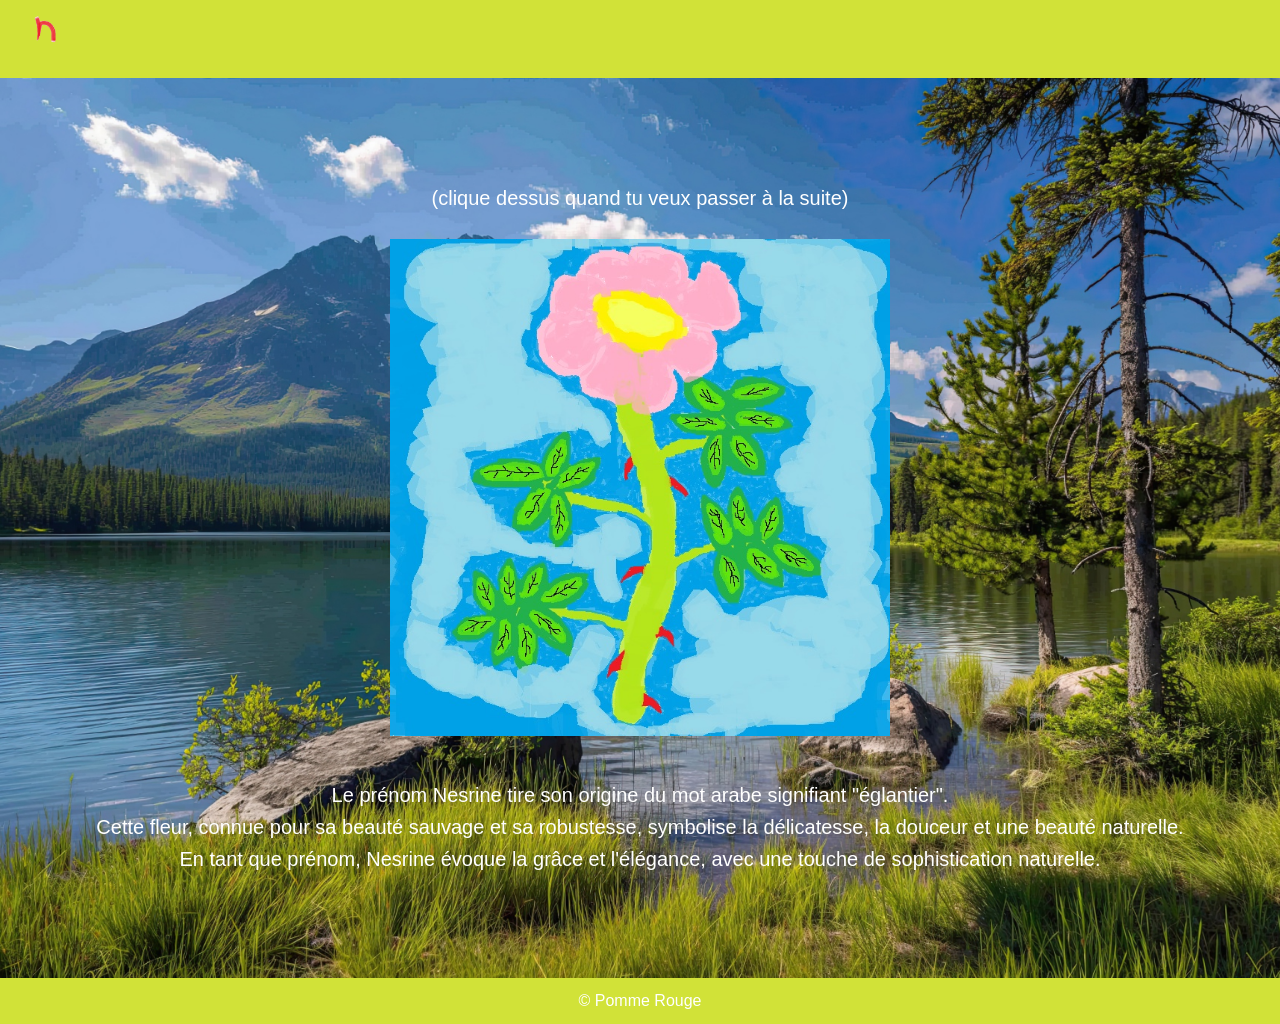
<file: index.html>
<!DOCTYPE html>
<html lang="fr">
<head>
    <meta charset="UTF-8">
    <meta name="viewport" content="width=device-width, initial-scale=1.0">
    <meta name="description" content="Pomme Rouge">
    <title>Pomme Rouge</title>
    <link rel="stylesheet" href="style.css">
</head>
<body>
    <!-- En-tête du site -->
    <header>
        <div class="logo">
            <h1><img src="images/n.png" width="50" height="50"></h1>
        </div>
    </header>

    <!-- Section d'accueil -->
    <section id="accueil" class="hero">
        <div>
            <p>(clique dessus quand tu veux passer à la suite)</p>
            <br>
            <h2><a href="chat.html"><img src="images/eglantier.jpg" class="eglantier-img"></a></h2>
            <br>
            <p>Le prénom Nesrine tire son origine du mot arabe signifiant "églantier". 
                <br>Cette fleur, connue pour sa beauté sauvage et sa robustesse, symbolise la délicatesse, la douceur et une beauté naturelle. 
                <br>En tant que prénom, Nesrine évoque la grâce et l'élégance, avec une touche de sophistication naturelle.</p>
        </div>
    </section>

    <!-- Pied de page -->
    <footer>
        <p>&copy; Pomme Rouge</p>
    </footer>
</body>
</html>
</file>
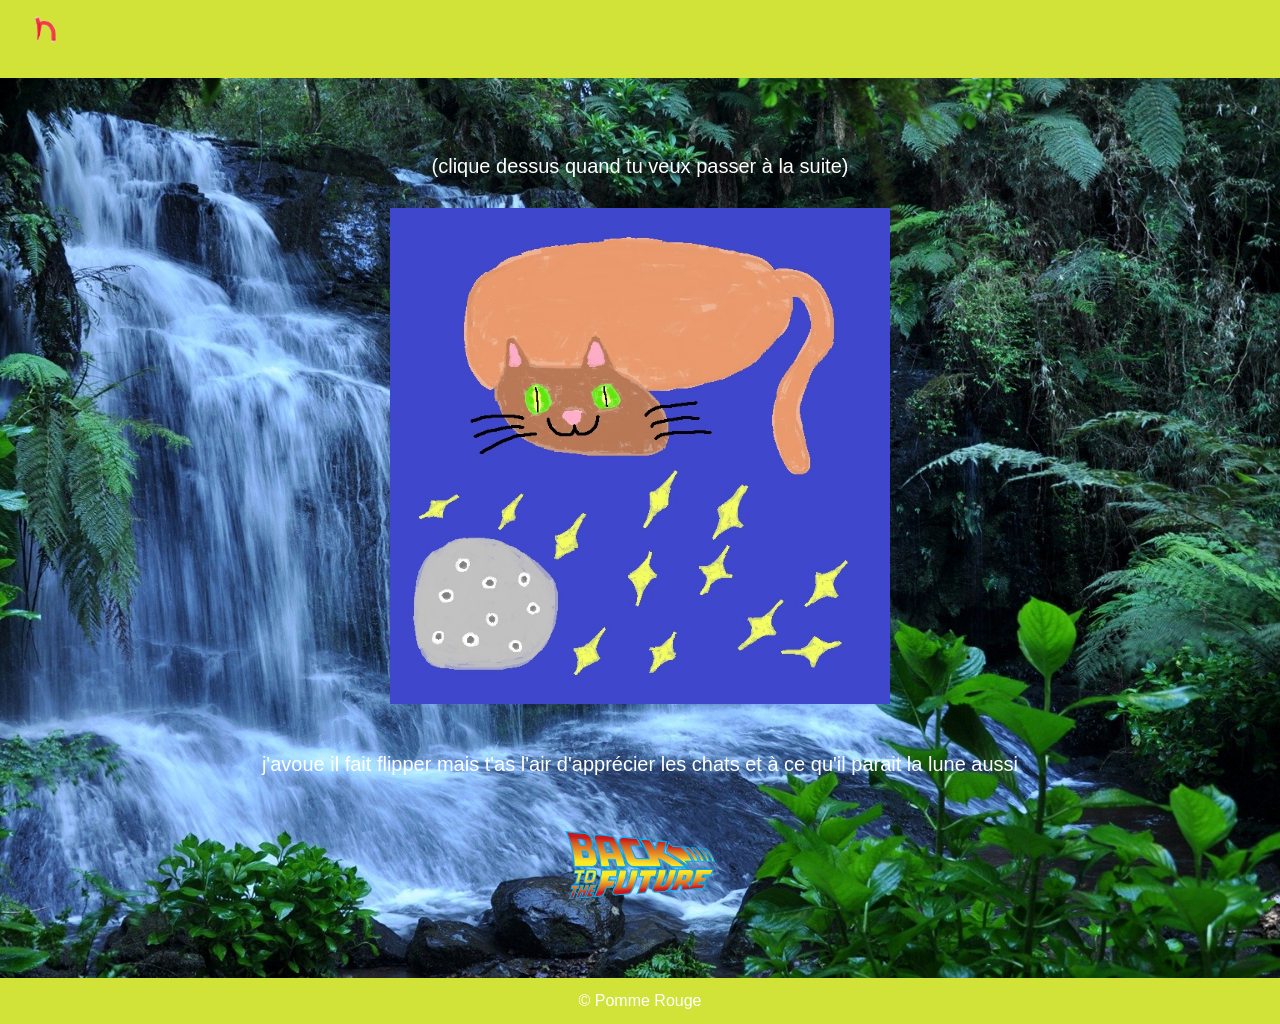
<file: chat.html>
<!DOCTYPE html>
<html lang="fr">
<head>
    <meta charset="UTF-8">
    <meta name="viewport" content="width=device-width, initial-scale=1.0">
    <meta name="description" content="Pomme Rouge">
    <title>Pomme Rouge</title>
    <link rel="stylesheet" href="style1.css">
</head>
<body>
    <!-- En-tête du site -->
    <header>
        <div class="logo">
            <h1><img src="images/n.png" width="50" height="50"></h1>
        </div>
    </header>

    <!-- Section d'accueil -->
    <section id="accueil" class="hero">
        <div>
            <p>(clique dessus quand tu veux passer à la suite)</p>
            <br>
            <h2><a href="noixbresil.html"><img src="images/chat.jpg" class="chat-img"></a></h2>
            <br>
            <p>j'avoue il fait flipper mais t'as l'air d'apprécier les chats et à ce qu'il parait la lune aussi</p>
            <br>
            <br>
            <a href="index.html"><img src="images/Back_to_the_Future_film_series_logo.png" class="logo-back"></a>
        </div>
    </section>

    <!-- Pied de page -->
    <footer>
        <p>&copy; Pomme Rouge</p>
    </footer>
</body>
</html>
</file>
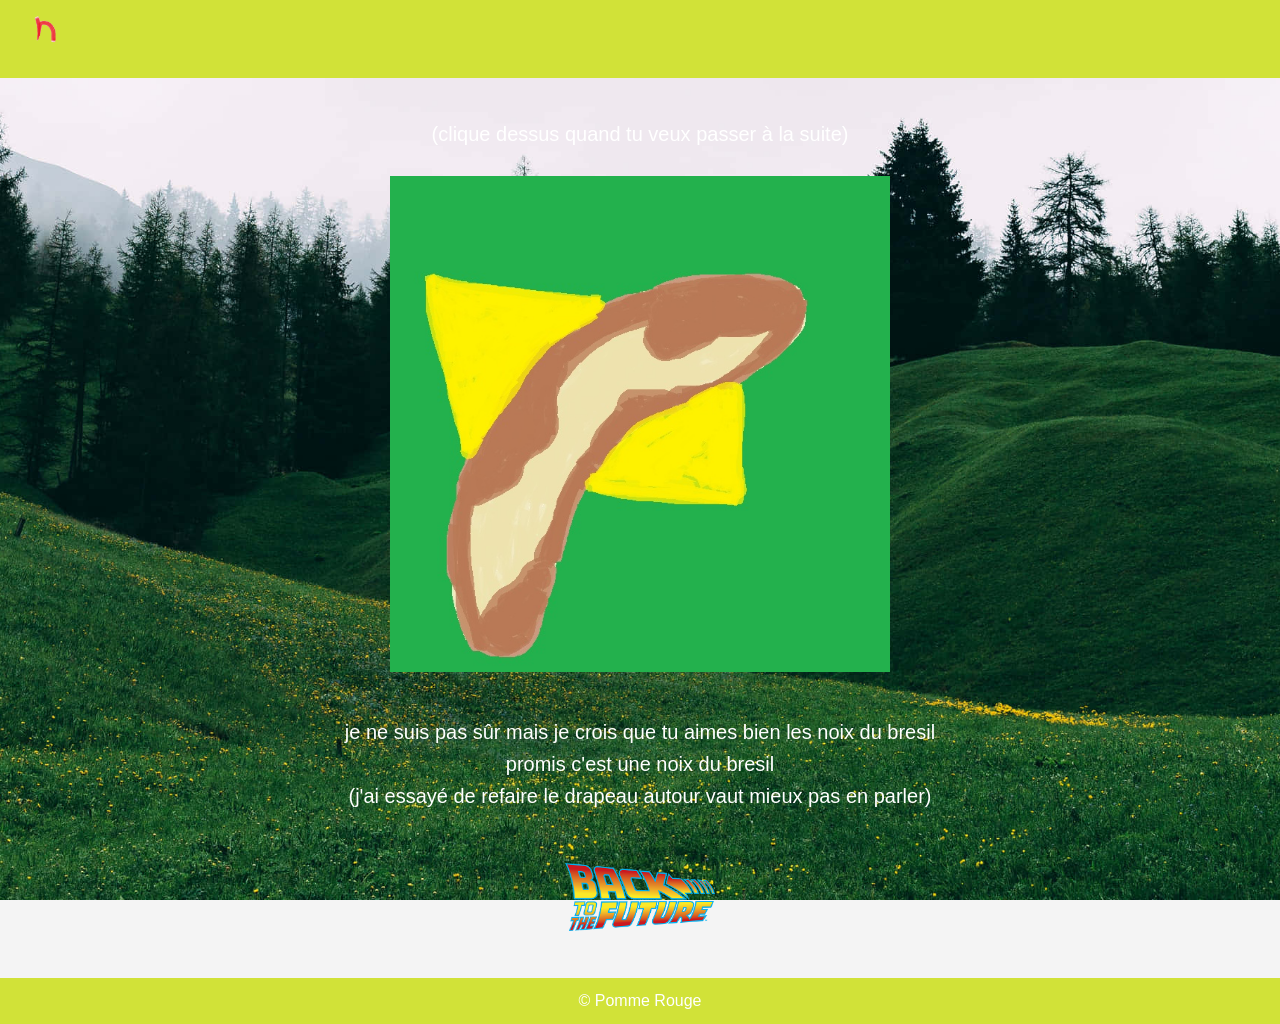
<file: noixbresil.html>
<!DOCTYPE html>
<html lang="fr">
<head>
    <meta charset="UTF-8">
    <meta name="viewport" content="width=device-width, initial-scale=1.0">
    <meta name="description" content="Pomme Rouge">
    <title>Pomme Rouge</title>
    <link rel="stylesheet" href="style2.css">
</head>
<body>
    <!-- En-tête du site -->
    <header>
        <div class="logo">
            <h1><img src="images/n.png" width="50" height="50"></h1>
        </div>
    </header>

    <!-- Section d'accueil -->
    <section id="accueil" class="hero">
        <div>
            <p>(clique dessus quand tu veux passer à la suite)</p>
            <br>
            <h2><a href="numerodos.html"><img src="images/noixdubresil.jpg" class="noix-img"></a></h2>
            <br>
            <p>je ne suis pas sûr mais je crois que tu aimes bien les noix du bresil 
                <br>
                promis c'est une noix du bresil
                <br>
                (j'ai essayé de refaire le drapeau autour vaut mieux pas en parler)
            </p>
            <br>
            <br>
            <a href="chat.html"><img src="images/Back_to_the_Future_film_series_logo.png" class="logo-back"></a>
        </div>
    </section>

    <!-- Pied de page -->
    <footer>
        <p>&copy; Pomme Rouge</p>
    </footer>
</body>
</html>
</file>
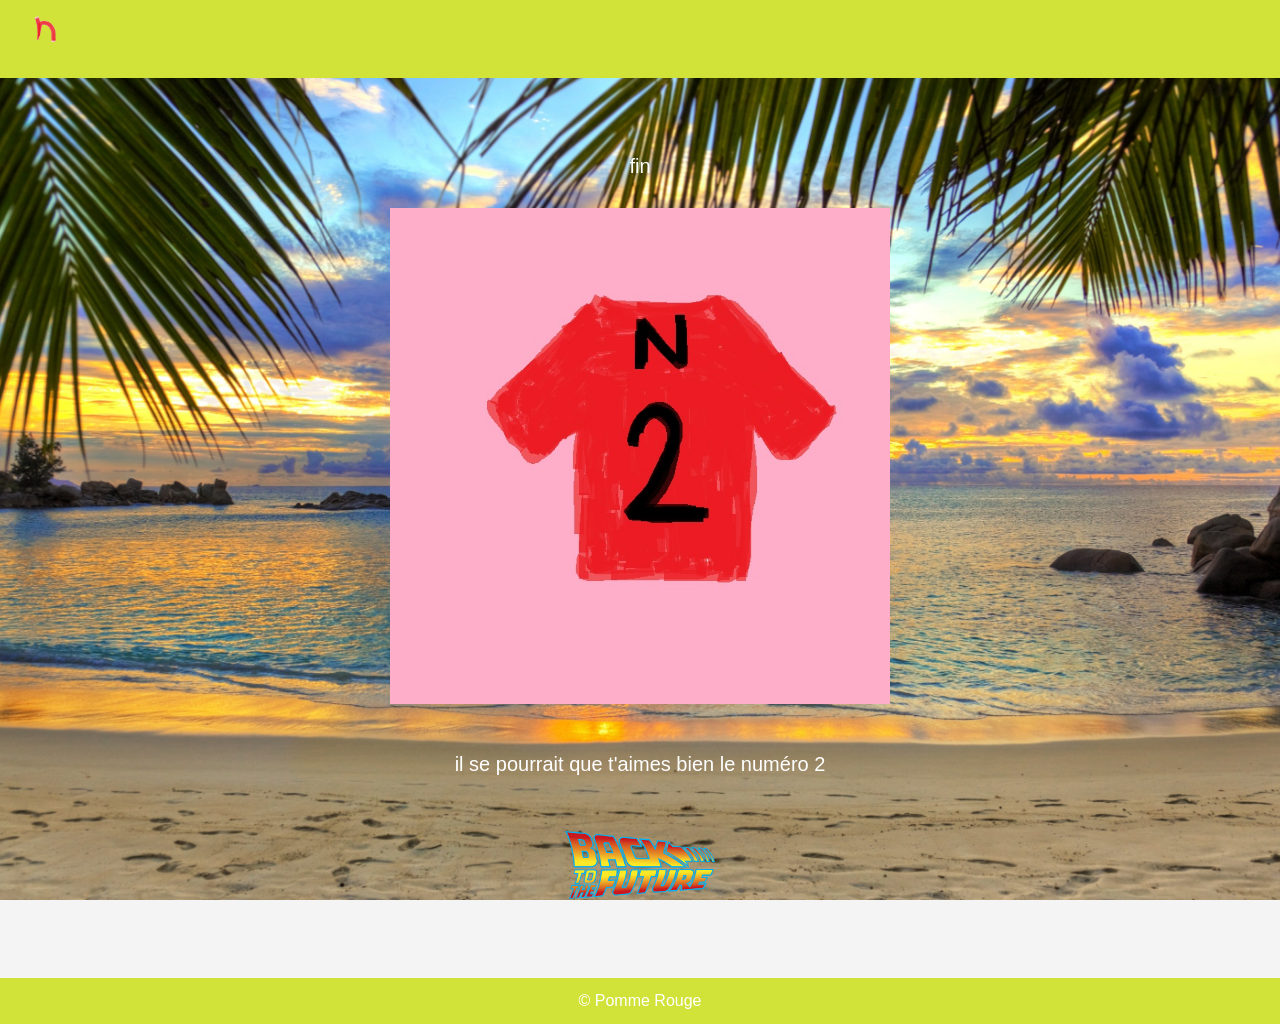
<file: numerodos.html>
<!DOCTYPE html>
<html lang="fr">
<head>
    <meta charset="UTF-8">
    <meta name="viewport" content="width=device-width, initial-scale=1.0">
    <meta name="description" content="Pomme Rouge">
    <title>Pomme Rouge</title>
    <link rel="stylesheet" href="style3.css">
</head>
<body>
    <!-- En-tête du site -->
    <header>
        <div class="logo">
            <h1><img src="images/n.png" width="50" height="50"></h1>
        </div>
    </header>

    <!-- Section d'accueil -->
    <section id="accueil" class="hero">
        <div>
            <p>fin</p>
            <br>
            <h2><img src="images/numdeux.jpg" class="dos-img"></a></h2>
            <br>
            <p>il se pourrait que t'aimes bien le numéro 2</p>
            <br>
            <br>
            <a href="noixbresil.html"><img src="images/Back_to_the_Future_film_series_logo.png" class="logo-back"></a>
        </div>
    </section>

    <!-- Pied de page -->
    <footer>
        <p>&copy; Pomme Rouge</p>
    </footer>
</body>
</html>
</file>
<file: style.css>
/* Réinitialisation des styles par défaut */
* {
    margin: 0;
    padding: 0;
    box-sizing: border-box;
}

/* Mise en forme générale */
body {
    font-family: Arial, sans-serif;
    line-height: 1.6;
    background-color: #f4f4f4;
    color: #333;
}

/* En-tête */
header {
    background-color: #d1e238;
    color: white;
    padding: 10px 20px;
    display: flex;
    justify-content: space-between;
    align-items: center;
}

header .logo h1 {
    font-size: 24px;
}

header nav ul {
    list-style: none;
    display: flex;
}

header nav ul li {
    margin: 0 15px;
}

header nav ul li a {
    color: white;
    text-decoration: none;
    font-size: 18px;
}

header nav ul li a:hover {
    text-decoration: underline;
}

/* Section Hero (Accueil) */
.hero {
    background: url('hero-image.jpg') no-repeat center center/cover;
    height: 60vh;
    color: white;
    display: flex;
    justify-content: center;
    align-items: center;
    text-align: center;
}

.hero h2 {
    font-size: 40px;
}
.hero h1 {
    font-size: 40px;
}

.hero p {
    font-size: 20px;
}
/* Pied de page */
footer {
    background-color: #d1e238;
    color: white;
    text-align: center;
    padding: 10px;
}

/* Section d'accueil */
#accueil {
    background-image: url('images/montagne.jpg'); /* Remplace par l'image souhaitée */
    background-size: cover; /* Couvre toute la section */
    background-position: center; /* Centrer l'image */
    background-attachment: scroll; /* L'image reste fixe lorsque l'utilisateur fait défiler la page */
    height: 100vh; /* Hauteur de la section en pleine fenêtre */
    display: flex;
    justify-content: center;
    align-items: center;
    position: relative;
    color: white; /* Texte en blanc pour le contraste */
    text-align: center; /* Centrer le texte */
}

.hero-content {
    z-index: 2; /* S'assurer que le texte soit au-dessus de l'image */
    background: rgba(0, 0, 0, 0.5); /* Fond semi-transparent pour améliorer la lisibilité du texte */
    padding: 20px;
    border-radius: 10px;
}


.eglantier-img {
    width: 100%;
    max-width: 500px;
    height: auto;
}

@media (max-width: 600px) {

    .hero h2 {
        font-size: 28px;
    }

    .hero p {
        font-size: 16px;
    }

    header {
        flex-direction: column;
    }

}

img {
    max-width: 100%;
    height: auto;
}
</file>
<file: style1.css>
/* Réinitialisation des styles par défaut */
* {
    margin: 0;
    padding: 0;
    box-sizing: border-box;
}

/* Mise en forme générale */
body {
    font-family: Arial, sans-serif;
    line-height: 1.6;
    background-color: #f4f4f4;
    color: #333;
}

/* En-tête */
header {
    background-color: #d1e238;
    color: white;
    padding: 10px 20px;
    display: flex;
    justify-content: space-between;
    align-items: center;
}

header .logo h1 {
    font-size: 24px;
}

header nav ul {
    list-style: none;
    display: flex;
}

header nav ul li {
    margin: 0 15px;
}

header nav ul li a {
    color: white;
    text-decoration: none;
    font-size: 18px;
}

header nav ul li a:hover {
    text-decoration: underline;
}

/* Section Hero (Accueil) */
.hero {
    background: url('hero-image.jpg') no-repeat center center/cover;
    height: 60vh;
    color: white;
    display: flex;
    justify-content: center;
    align-items: center;
    text-align: center;
}

.hero h2 {
    font-size: 40px;
}
.hero h1 {
    font-size: 40px;
}

.hero p {
    font-size: 20px;
}
/* Pied de page */
footer {
    background-color: #d1e238;
    color: white;
    text-align: center;
    padding: 10px;
}

/* Section d'accueil */
#accueil {
    background-image: url('images/waterfall.jpg'); /* Remplace par l'image souhaitée */
    background-size: cover; /* Couvre toute la section */
    background-position: center; /* Centrer l'image */
    background-attachment: scroll; /* L'image reste fixe lorsque l'utilisateur fait défiler la page */
    height: 100vh; /* Hauteur de la section en pleine fenêtre */
    display: flex;
    justify-content: center;
    align-items: center;
    position: relative;
    color: white; /* Texte en blanc pour le contraste */
    text-align: center; /* Centrer le texte */
}

.hero-content {
    z-index: 2; /* S'assurer que le texte soit au-dessus de l'image */
    background: rgba(0, 0, 0, 0.5); /* Fond semi-transparent pour améliorer la lisibilité du texte */
    padding: 20px;
    border-radius: 10px;
}

.chat-img {
    width: 100%;
    max-width: 500px;
    height: auto;
}

.logo-back {
    width: 100%;
    max-width: 150px;
    height: auto;
}

@media (max-width: 600px) {

    .hero h2 {
        font-size: 28px;
    }

    .hero p {
        font-size: 16px;
    }

    header {
        flex-direction: column;
    }

}

img {
    max-width: 100%;
    height: auto;
}
</file>
<file: style2.css>
/* Réinitialisation des styles par défaut */
* {
    margin: 0;
    padding: 0;
    box-sizing: border-box;
}

/* Mise en forme générale */
body {
    font-family: Arial, sans-serif;
    line-height: 1.6;
    background-color: #f4f4f4;
    color: #333;
}

/* En-tête */
header {
    background-color: #d1e238;
    color: white;
    padding: 10px 20px;
    display: flex;
    justify-content: space-between;
    align-items: center;
}

header .logo h1 {
    font-size: 24px;
}

header nav ul {
    list-style: none;
    display: flex;
}

header nav ul li {
    margin: 0 15px;
}

header nav ul li a {
    color: white;
    text-decoration: none;
    font-size: 18px;
}

header nav ul li a:hover {
    text-decoration: underline;
}

/* Section Hero (Accueil) */
.hero {
    background: url('hero-image.jpg') no-repeat center center/cover;
    height: 60vh;
    color: white;
    display: flex;
    justify-content: center;
    align-items: center;
    text-align: center;
}

.hero h2 {
    font-size: 40px;
}
.hero h1 {
    font-size: 40px;
}

.hero p {
    font-size: 20px;
}
/* Pied de page */
footer {
    background-color: #d1e238;
    color: white;
    text-align: center;
    padding: 10px;
}

/* Section d'accueil */
#accueil {
    background-image: url('images/hill.jpg'); /* Remplace par l'image souhaitée */
    background-size: cover; /* Couvre toute la section */
    background-position: center; /* Centrer l'image */
    background-attachment: fixed; /* L'image reste fixe lorsque l'utilisateur fait défiler la page */
    height: 100vh; /* Hauteur de la section en pleine fenêtre */
    display: flex;
    justify-content: center;
    align-items: center;
    position: relative;
    color: white; /* Texte en blanc pour le contraste */
    text-align: center; /* Centrer le texte */
}

.hero-content {
    z-index: 2; /* S'assurer que le texte soit au-dessus de l'image */
    background: rgba(0, 0, 0, 0.5); /* Fond semi-transparent pour améliorer la lisibilité du texte */
    padding: 20px;
    border-radius: 10px;
}

.logo-back {
    width: 100%;
    max-width: 150px;
    height: auto;
}

.noix-img {
    width: 100%;
    max-width: 500px;
    height: auto;
}

@media (max-width: 600px) {

    .hero h2 {
        font-size: 28px;
    }

    .hero p {
        font-size: 16px;
    }

    header {
        flex-direction: column;
    }

}

img {
    max-width: 100%;
    height: auto;
}
</file>
<file: style3.css>
/* Réinitialisation des styles par défaut */
* {
    margin: 0;
    padding: 0;
    box-sizing: border-box;
}

/* Mise en forme générale */
body {
    font-family: Arial, sans-serif;
    line-height: 1.6;
    background-color: #f4f4f4;
    color: #333;
}

/* En-tête */
header {
    background-color: #d1e238;
    color: white;
    padding: 10px 20px;
    display: flex;
    justify-content: space-between;
    align-items: center;
}

header .logo h1 {
    font-size: 24px;
}

header nav ul {
    list-style: none;
    display: flex;
}

header nav ul li {
    margin: 0 15px;
}

header nav ul li a {
    color: white;
    text-decoration: none;
    font-size: 18px;
}

header nav ul li a:hover {
    text-decoration: underline;
}

/* Section Hero (Accueil) */
.hero {
    background: url('hero-image.jpg') no-repeat center center/cover;
    height: 60vh;
    color: white;
    display: flex;
    justify-content: center;
    align-items: center;
    text-align: center;
}

.hero h2 {
    font-size: 40px;
}
.hero h1 {
    font-size: 40px;
}

.hero p {
    font-size: 20px;
}
/* Pied de page */
footer {
    background-color: #d1e238;
    color: white;
    text-align: center;
    padding: 10px;
}

/* Section d'accueil */
#accueil {
    background-image: url('images/plage.jpg'); /* Remplace par l'image souhaitée */
    background-size: cover; /* Couvre toute la section */
    background-position: center; /* Centrer l'image */
    background-attachment: fixed; /* L'image reste fixe lorsque l'utilisateur fait défiler la page */
    height: 100vh; /* Hauteur de la section en pleine fenêtre */
    display: flex;
    justify-content: center;
    align-items: center;
    position: relative;
    color: white; /* Texte en blanc pour le contraste */
    text-align: center; /* Centrer le texte */
}

.hero-content {
    z-index: 2; /* S'assurer que le texte soit au-dessus de l'image */
    background: rgba(0, 0, 0, 0.5); /* Fond semi-transparent pour améliorer la lisibilité du texte */
    padding: 20px;
    border-radius: 10px;
}

.logo-back {
    width: 100%;
    max-width: 150px;
    height: auto;
}

.dos-img {
    width: 100%;
    max-width: 500px;
    height: auto;
}

@media (max-width: 600px) {

    .hero h2 {
        font-size: 28px;
    }

    .hero p {
        font-size: 16px;
    }

    header {
        flex-direction: column;
    }

}

img {
    max-width: 100%;
    height: auto;
}
</file>
